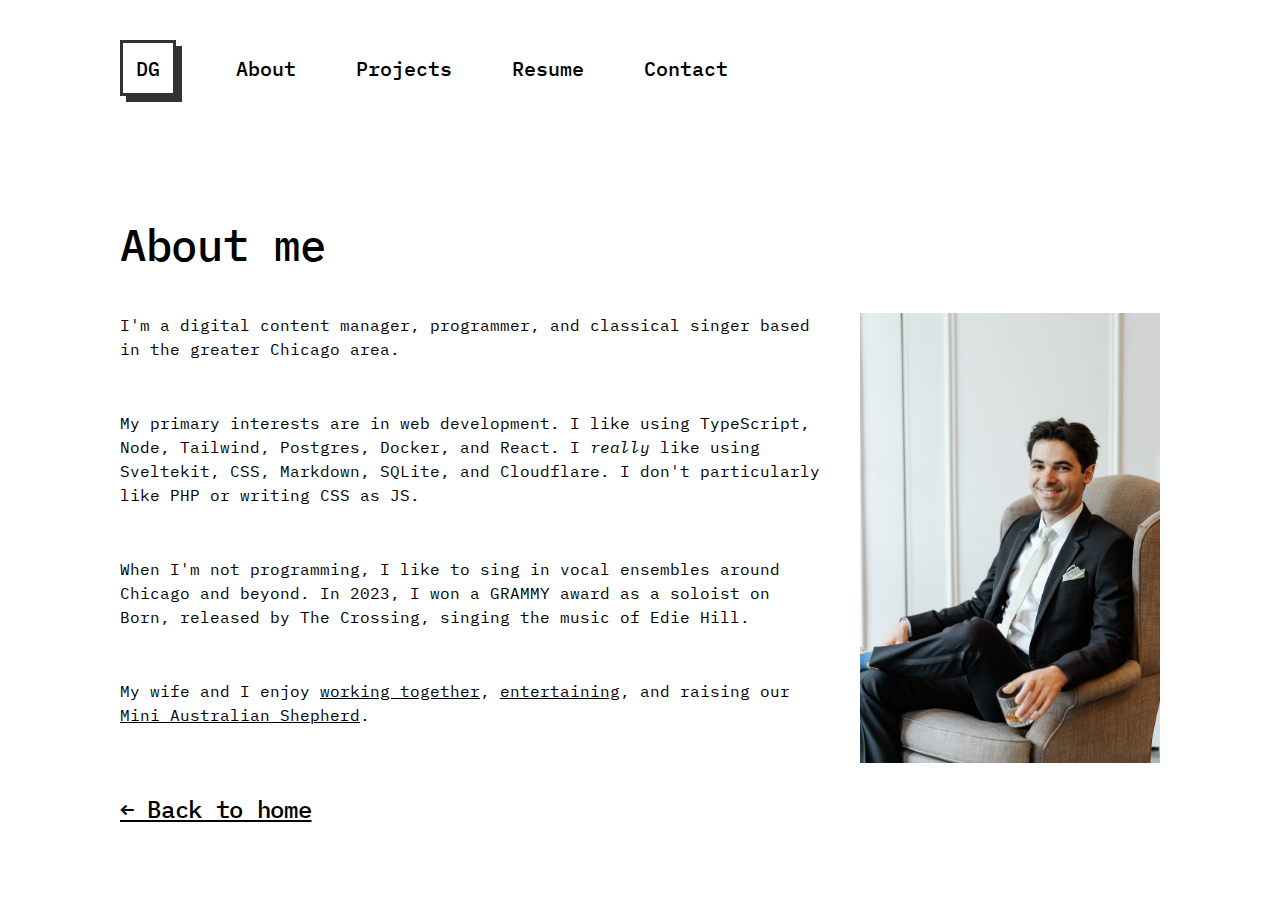
<file: src/about.html>
<!DOCTYPE html>
<html lang="en">
  <head>
    <meta charset="UTF-8" />
    <meta name="viewport" content="width=device-width, initial-scale=1.0" />
    <meta name="description" content="A portfolio site for Dominic German" />
    <link
      href="https://fonts.googleapis.com/css2?family=IBM+Plex+Mono:wght@400;500&display=swap"
      rel="stylesheet"
    />
    <link rel="stylesheet" href="styles.css" />
    <link rel="icon" href="https://dominicgerman.com/favicon.png" />
    <title>Dominic German</title>
  </head>
  <body class="layout">
    <nav class="nav">
      <a class="homeBtn" href="index.html"> DG </a>
      <a href="#">About</a>
      <a href="./index.html">Projects</a>
      <a href="/resume.pdf" target="_blank"> Resume </a>
      <a href="./about.html" class="contactLink"> Contact </a>
    </nav>
    <main>
      <h1 class="heading">About me</h1>
      <div class="page">
        <div class="content">
          <p>
            I'm a digital content manager, programmer, and classical singer
            based in the greater Chicago area.
          </p>
          <p>
            My primary interests are in web development. I like using
            TypeScript, Node, Tailwind, Postgres, Docker, and React. I
            <em>really</em> like using Sveltekit, CSS, Markdown, SQLite, and
            Cloudflare. I don't particularly like PHP or writing CSS as JS.
          </p>
          <p>
            When I'm not programming, I like to sing in vocal ensembles around
            Chicago and beyond. In 2023, I won a GRAMMY award as a soloist on
            Born, released by The Crossing, singing the music of Edie Hill.
          </p>
          <p>
            My wife and I enjoy
            <a href="https://mountprospectwebdesign.com" target="_blank"
              >working together</a
            >,
            <a href="https://daphnes.fly.dev" target="_blank">entertaining</a>,
            and raising our
            <a href="https://www.instagram.com/aussieboi_koda/" target="_blank"
              >Mini Australian Shepherd</a
            >.
          </p>
        </div>
        <img
          src="/images/about.jpg"
          alt="dominic seated with drink"
          width="300"
          height="450"
        />
      </div>

      <h3 class="backToHome">
        <a href="/src/index.html">← Back to home</a>
      </h3>
    </main>
  </body>
</html>
</file>
<file: src/styles.css>
:root {
  --dark: #333;
  --light: #fff;

  color-scheme: light dark;
  font-family: 'IBM Plex Mono', monospace;
}

* {
  margin: 0;
  padding: 0;
  box-sizing: border-box;
}

html {
  font-size: 62.5%;
  overflow-x: hidden;
  scroll-behavior: smooth;
}

body {
  height: 100%;
  font-size: 1.6rem;
  font-weight: 500;
}

a {
  color: inherit;
}

h1 {
  font-style: normal;
  font-weight: 500;
  font-size: 4.4rem;
  line-height: 5.7rem;
  letter-spacing: -0.32px;
}

h2 {
  font-style: normal;
  font-weight: 500;
  font-size: 3rem;
  line-height: 3.9rem;
  letter-spacing: -0.32px;
}

h3 {
  font-weight: 500;
  font-size: 2.4rem;
  line-height: 3.2rem;
  letter-spacing: -0.32px;
}
p {
  line-height: 1.5;
}

.layout {
  max-width: 120rem;
  padding: 4rem 8rem;
  margin: 0 auto;
}

.nav {
  display: flex;
  align-items: baseline;
  gap: 6rem;
  margin-bottom: 12rem;
  font-size: 2rem;
}

.nav a {
  text-decoration: none;
}

.homeBtn {
  box-sizing: border-box;
  width: 5.6rem;
  height: 5.6rem;
  color: inherit;
  background-color: inherit;
  box-shadow: 0.6rem 0.6rem var(--dark);
  border: 3px solid var(--dark);
  display: inline-flex;
  align-items: center;
  justify-content: center;
}

.homeBtn:hover,
.backToHome a:hover {
  background-color: var(--dark);
  color: var(--light);
}

.backToHome {
  margin: 3rem 0 3rem;
}

.welcome {
  display: flex;
  align-items: center;
  margin-bottom: 20rem;
}

.welcome p {
  font-weight: 500;
  font-size: 2.4rem;
  line-height: 3.2rem;
  letter-spacing: -0.32px;
}

.welcome h2 {
  align-self: normal;
}

.welcomeMsg {
  margin-bottom: 30px;
}

.about {
  display: flex;
  flex-direction: column;
  font-size: 2rem;
  gap: 2rem;
  margin-bottom: 16rem;
}

.contentContainer {
  max-width: 75rem;
}

.tools {
  margin-bottom: 16rem;
}

.techStack {
  margin-bottom: 12rem;
}

.techItems {
  /* display: grid;
  grid-template-columns: 1fr 1fr 1fr 1fr 1fr; */
  margin-top: 1rem;
  margin-bottom: 6rem;
}

.techItems li {
  display: inline-block;
  font-size: 16px;
  color: var(--light);
  background: var(--dark);
  border-radius: 10rem;
  margin-top: 12px;
  margin-right: 12px;
  padding: 4px 12px;
  text-align: center;
}

.projects {
  margin-bottom: 16rem;
}

.projects h2 {
  margin-bottom: 4rem;
}

.projectInfo {
  display: flex;
  flex-direction: column;
  gap: 2rem;
}

.projectInfo span {
  font-size: 1.6rem;
}

.projectInfo p > a {
  text-decoration-thickness: 2px;
}

.projectLinks {
  display: flex;
  align-items: center;
  gap: 4rem;
}

.small {
  gap: 1rem;
  margin-top: 0;
  margin-bottom: 0;
}

.small li {
  font-size: 1.2rem;
  /* padding: 1px 10px; */
  line-height: 1.6rem;
}

.projectsList {
  list-style: none;
  display: flex;
  flex-direction: column;
  align-items: flex-start;
  justify-content: space-between;
  gap: 7rem;
  margin-bottom: 16rem;
}

.projectItem {
  display: flex;
  flex-direction: row;
  gap: 6rem;
  align-items: center;
}

.contactMe {
  margin-bottom: 26rem;
  font-size: 2rem;
}

.contactMe h2 {
  margin-bottom: 20px;
}
.contactMe p {
  margin-bottom: 2.6rem;
}

.container {
  max-width: 120rem;
  padding: 4rem 8rem;
  margin: 0 auto;
}

.page {
  display: flex;
  gap: 4rem;
}

.content {
  display: flex;
  flex-direction: column;
  gap: 5rem;
  font-weight: 400;
}

.heading {
  margin-bottom: 4rem;
}

.btnSmall {
  width: 192.49px;
  height: 55px;
}

.btnSmall:hover,
.link:hover {
  background-color: var(--dark);
  color: var(--light);
}

.buttonLarge {
  width: 260px;
  height: 55px;
  background: var(--light);
  border: 3px solid var(--dark);
  box-shadow: 6px 6px var(--dark);

  font-family: 'IBM Plex Mono', monospace;
  font-weight: 600;
  font-size: 18px;
  line-height: 23px;
  text-align: center;
  letter-spacing: -0.32px;

  color: var(--dark);

  cursor: pointer;
}

.buttonLarge:hover {
  background-color: var(--dark);
  color: #fff;
}

.imageBox {
  display: flex;
  flex-direction: column;
  align-items: center;
  gap: 2rem;
}

#contact a {
  margin-inline-end: 3rem;
}

.borderRadius {
  border-radius: 9999px;
}

.flex {
  display: flex;
  flex-direction: column;
  align-items: center;
  gap: 1rem;
}

.flexCenter {
  align-self: center;
}

.contactContainer {
  display: flex;
  flex-direction: column;
  font-size: 2.4rem;
  gap: 4.4rem;
}

.contactLinks {
  display: flex;
  font-size: 2.4rem;
  gap: 4.4rem;
  margin-bottom: 6rem;
}

@media (max-width: 50em) {
  h1 {
    font-size: 3.2rem;
  }
}

@media (max-width: 35em) {
  h1 {
    font-size: 2.6rem;
    line-height: 3.6rem;
  }

  h2 {
    text-align: center;
  }

  .welcome h2 {
    font-size: 1.8rem;
    line-height: normal;
  }
}

@media (max-width: 50em) {
  .layout {
    padding: 4rem 4rem;
  }

  .nav {
    gap: 3rem;
  }
}

@media (max-width: 40em) {
  .nav {
    gap: 3rem;
  }

  .homeBtn {
    width: 4rem;
    height: 4rem;
  }

  .contactLink {
    display: none;
  }
}

@media (max-width: 35em) {
  .layout {
    padding: 2rem 2rem;
  }

  .nav {
    gap: 2rem;
  }
}
@media (max-width: 50em) {
  .projectItem {
    flex-direction: column;
    gap: 3rem;
  }

  .projectLinks {
    flex-direction: column;
  }
  .page {
    flex-direction: column-reverse;
    align-items: center;
  }

  .page img {
    width: 100%;
    flex-basis: content;
  }
}

@media (max-width: 35em) {
  .welcome {
    flex-direction: column-reverse;
  }

  .contentContainer {
    align-items: center;
    text-align: center;
  }
}

@media (max-width: 35em) {
  .heading {
    text-align: center;
  }

  .about {
    flex-direction: column;
    text-align: center;
    align-items: center;
  }

  .content {
    align-items: center;
  }

  .projects > h2 {
    margin-bottom: 8rem;
    text-align: center;
  }

  .projectsList {
    gap: 12rem;
  }

  .img {
    height: 200px;
    width: 200px;
  }

  .techItems {
    text-align: center;
  }

  .welcomeMsg {
    text-align: center;
  }

  .contactMe {
    text-align: center;
  }
}

@media (prefers-color-scheme: dark) {
  :root {
    background-color: var(--dark);
    color: var(--light);
  }
  .homeBtn {
    box-shadow: 0.6rem 0.6rem var(--light);
    border-color: var(--light);
  }
  .buttonLarge {
    color: var(--light);
    background: var(--dark);
    border-color: var(--light);
    box-shadow: 6px 6px var(--light);
  }

  .homeBtn:hover,
  .backToHome a:hover,
  .buttonLarge:hover,
  .btnSmall:hover,
  .link:hover,
  .techItems li {
    background-color: var(--light);
    color: var(--dark);
  }
}
</file>
